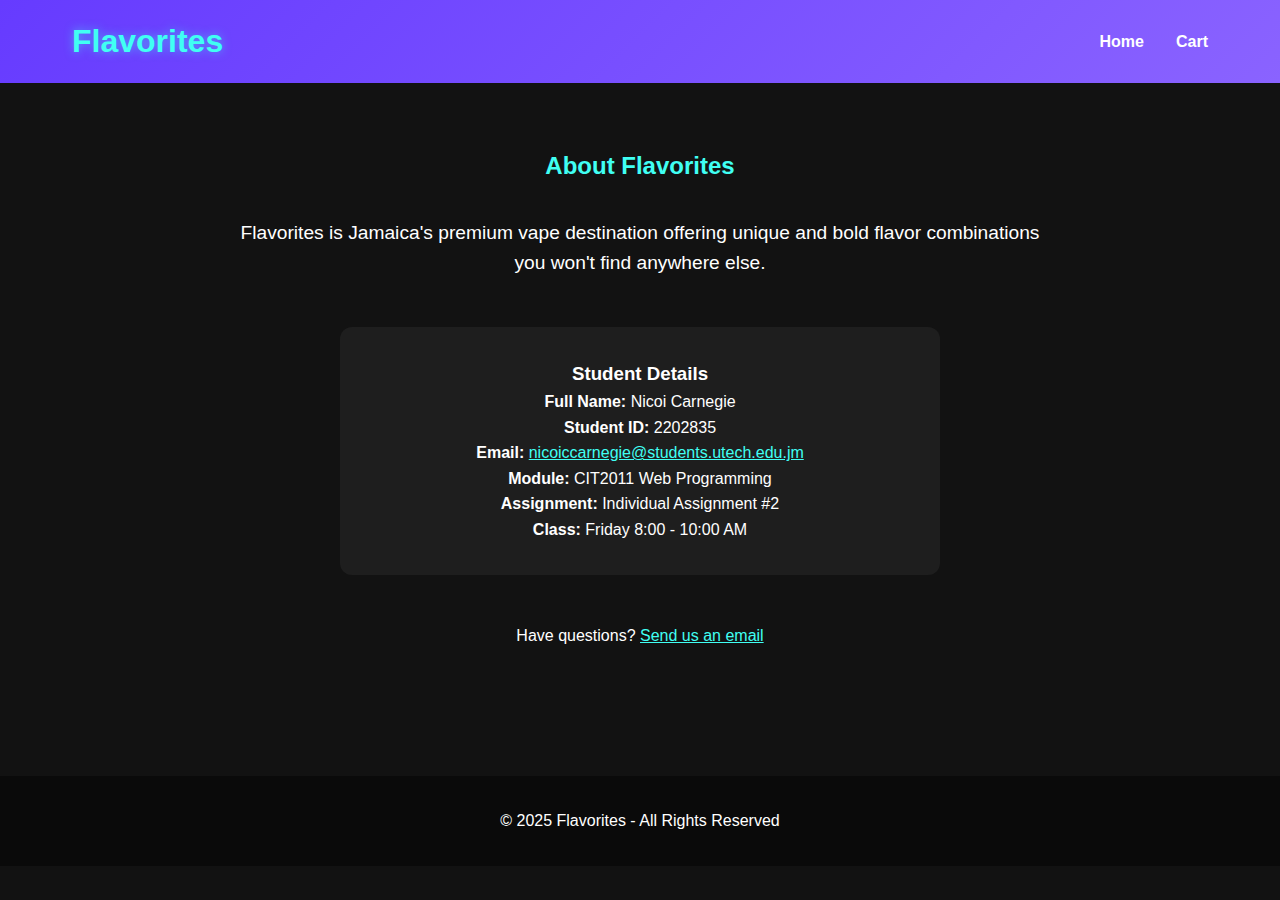
<file: about.html>
<!DOCTYPE html>
<html lang="en">
<head>
    <meta charset="UTF-8">
    <meta name="viewport" content="width=device-width, initial-scale=1.0">
    <title>About Us - Flavorites</title>
    <link rel="stylesheet" href="style.css">
</head>
<body>
    <header>
        <nav>
            <div class="logo">Flavorites</div>
            <div class="mobile-menu">Menu</div>
            <ul class="nav-links">
                <li><a href="index.html">Home</a></li>
                <li><a href="cart.html">Cart</a></li>
            </ul>
        </nav>
    </header>

    <div class="container" style="padding:4rem 0; text-align:center;">
        <h2 style="color:var(--secondary); margin-bottom:2rem;">About Flavorites</h2>
        <p style="font-size:1.2rem; max-width:800px; margin:0 auto 2rem;">
            Flavorites is Jamaica's premium vape destination offering unique and bold flavor combinations you won't find anywhere else.
        </p>
        
        <div style="background:#1e1e1e; padding:2rem; border-radius:var(--radius); max-width:600px; margin:3rem auto;">
            <h3>Student Details</h3>
            <p><strong>Full Name:</strong> Nicoi Carnegie</p>
            <p><strong>Student ID:</strong> 2202835</p>
            <p><strong>Email:</strong> <a href="mailto:nicoiccarnegie@students.utech.edu.jm" style="color:var(--secondary);">nicoiccarnegie@students.utech.edu.jm</a></p>
            <p><strong>Module:</strong> CIT2011 Web Programming</p>
            <p><strong>Assignment:</strong> Individual Assignment #2</p>
            <p><strong>Class:</strong> Friday 8:00 - 10:00 AM</p>
        </div>

        <p>
            Have questions? <a href="mailto:nicoiccarnegie@students.utech.edu.jm" style="color:var(--secondary); text-decoration:underline;">Send us an email</a>
        </p>
    </div>

    <footer>
        <p>© 2025 Flavorites - All Rights Reserved</p>
    </footer>
</body>

</html>
</file>
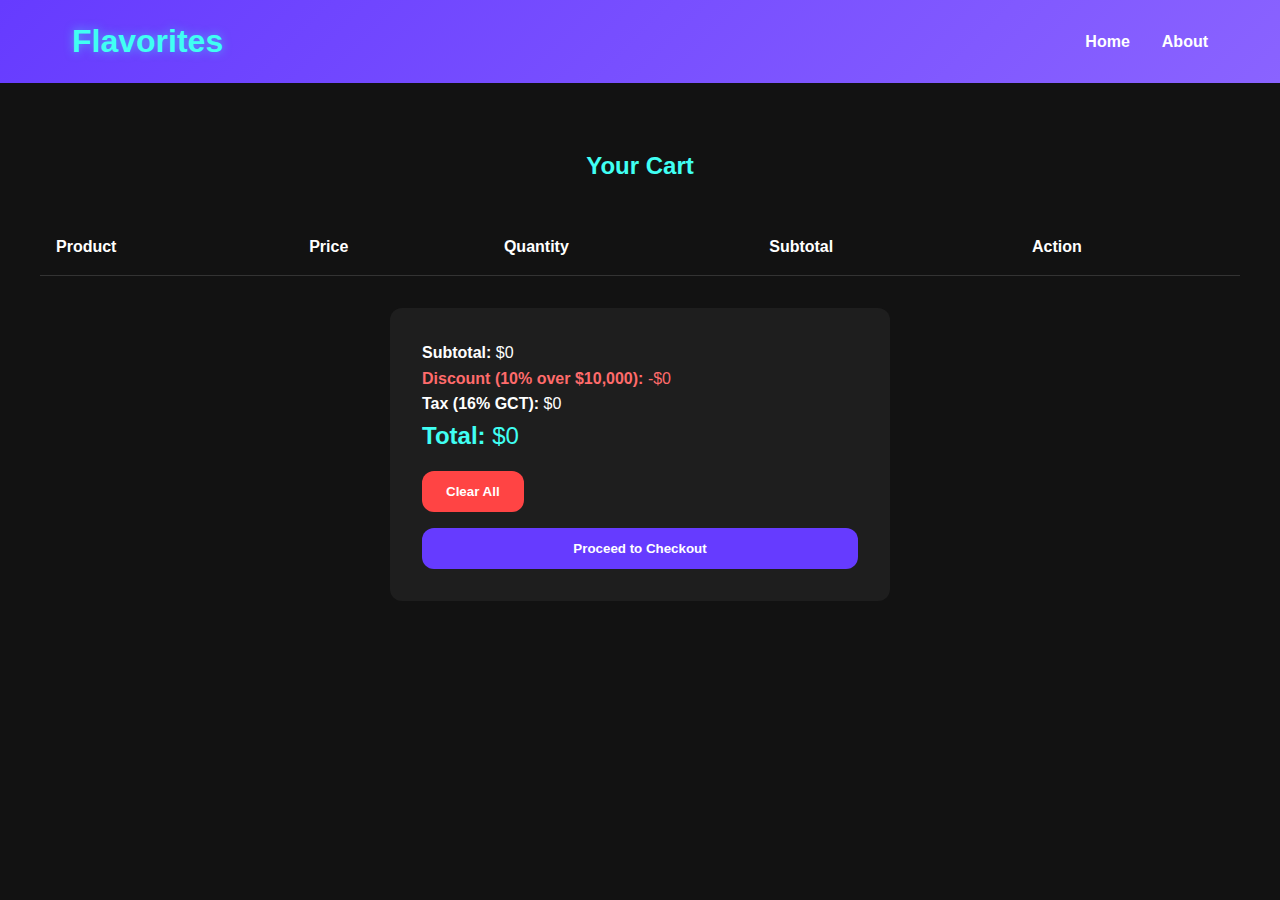
<file: cart.html>
<!DOCTYPE html>
<html lang="en">
<head>
    <meta charset="UTF-8">
    <meta name="viewport" content="width=device-width, initial-scale=1.0">
    <title>Cart - Flavorites</title>
    <link rel="stylesheet" href="style.css">
</head>
<body>
    <header>
        <nav>
            <div class="logo">Flavorites</div>
            <div class="mobile-menu">Menu</div>
            <ul class="nav-links">
                <li><a href="index.html">Home</a></li>
                <li><a href="about.html">About</a></li>
            </ul>
        </nav>
    </header>

    <div class="container" style="padding:4rem 0;">
        <h2 style="text-align:center; color:var(--secondary); margin-bottom:2rem;">Your Cart</h2>
        
        <table class="cart-table">
            <thead>
                <tr>
                    <th>Product</th>
                    <th>Price</th>
                    <th>Quantity</th>
                    <th>Subtotal</th>
                    <th>Action</th>
                </tr>
            </thead>
            <tbody>
                <!-- Filled by JS -->
            </tbody>
        </table>

        <div style="max-width:500px; margin:2rem auto; background:#1e1e1e; padding:2rem; border-radius:var(--radius);">
            <p><strong>Subtotal:</strong> <span id="subtotal">$0</span></p>
            <p style="color:#ff6b6b;"><strong>Discount (10% over $10,000):</strong> <span id="discount">$0</span></p>
            <p><strong>Tax (16% GCT):</strong> <span id="tax">$0</span></p>
            <p style="font-size:1.5rem; color:var(--secondary);"><strong>Total:</strong> <span id="total">$0</span></p>
            
            <button id="clear-cart" class="btn" style="background:#ff4444; margin:1rem 0;">Clear All</button>
            <button id="checkout-btn" class="btn" style="width:100%;">Proceed to Checkout</button>
        </div>
    </div>

    <script src="script.js"></script>
</body>

</html>
</file>
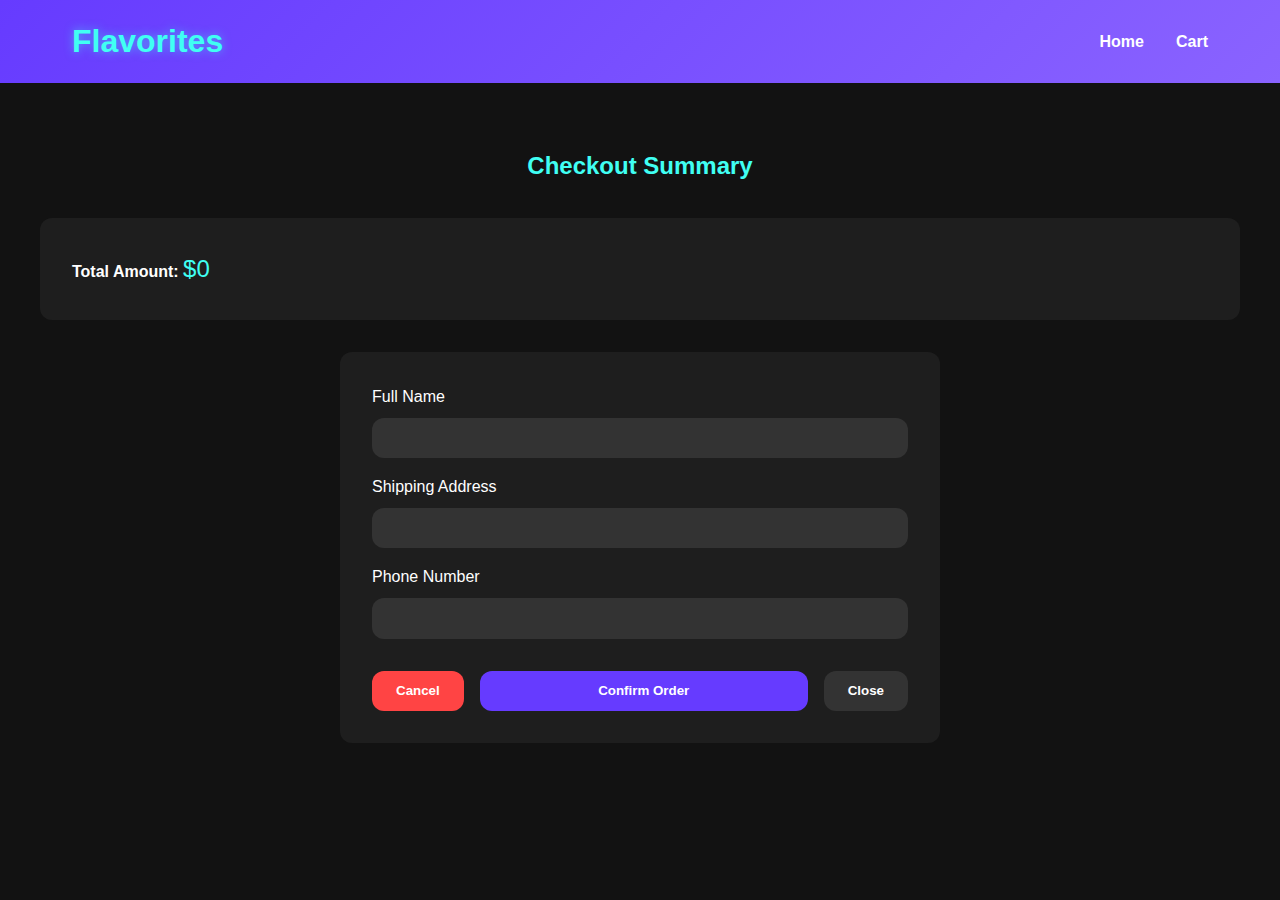
<file: checkout.html>
<!DOCTYPE html>
<html lang="en">
<head>
    <meta charset="UTF-8">
    <meta name="viewport" content="width=device-width, initial-scale=1.0">
    <title>Checkout - Flavorites</title>
    <link rel="stylesheet" href="style.css">
</head>
<body>
    <header>
        <nav>
            <div class="logo">Flavorites</div>
            <div class="mobile-menu">Menu</div>
            <ul class="nav-links">
                <li><a href="index.html">Home</a></li>
                <li><a href="cart.html">Cart</a></li>
            </ul>
        </nav>
    </header>

    <div class="container" style="padding:4rem 0;">
        <h2 style="text-align:center; color:var(--secondary);">Checkout Summary</h2>
        
        <div style="background:#1e1e1e; padding:2rem; border-radius:var(--radius); margin:2rem 0;">
            <p><strong>Total Amount:</strong> <span id="total" style="color:var(--secondary); font-size:1.5rem;">$0</span></p>
        </div>

        <form style="max-width:600px; margin:0 auto; background:#1e1e1e; padding:2rem; border-radius:var(--radius);">
            <div class="form-group">
                <label>Full Name</label>
                <input type="text" required>
            </div>
            <div class="form-group">
                <label>Shipping Address</label>
                <input type="text" required>
            </div>
            <div class="form-group">
                <label>Phone Number</label>
                <input type="tel" required>
            </div>
            <div style="display:flex; gap:1rem; margin-top:2rem;">
                <button type="button" class="btn" style="background:#ff4444;" onclick="history.back()">Cancel</button>
                <button type="submit" class="btn" style="flex:1;">Confirm Order</button>
                <button type="button" class="btn" style="background:#333;" onclick="window.location='cart.html'">Close</button>
            </div>
        </form>
    </div>

    <script src="../script.js"></script>
    <script>
        // Show total from cart
        const cart = JSON.parse(localStorage.getItem('cart')) || [];
        let subtotal = cart.reduce((sum, item) => sum + item.price * item.quantity, 0);
        let discount = subtotal > 10000 ? subtotal * 0.10 : 0;
        let tax = (subtotal - discount) * 0.16;
        let total = subtotal - discount + tax;
        document.getElementById('total').textContent = '$' + total.toFixed(0);
    </script>
</body>

</html>
</file>
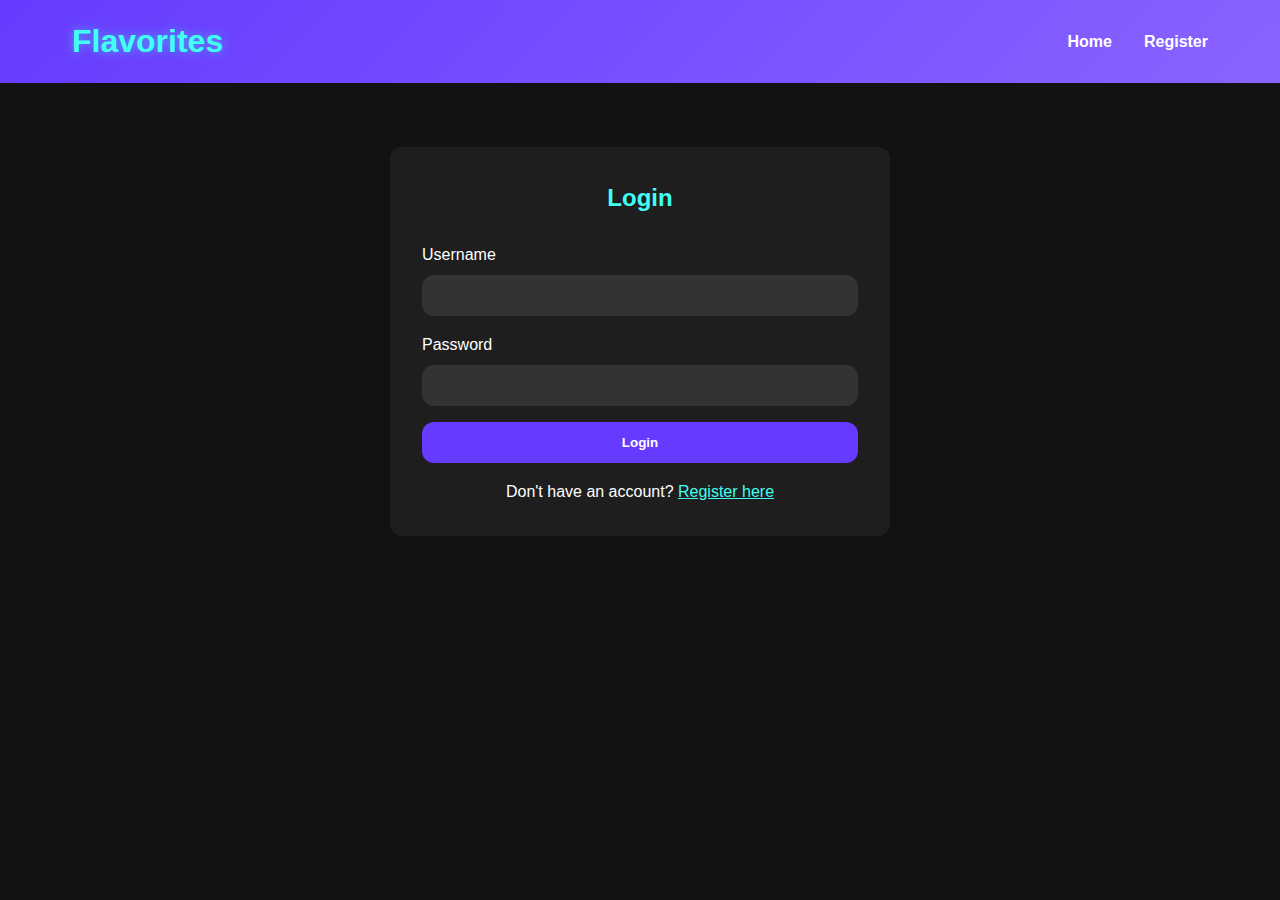
<file: login.html>
<!DOCTYPE html>
<html lang="en">
<head>
    <meta charset="UTF-8">
    <meta name="viewport" content="width=device-width, initial-scale=1.0">
    <title>Login - Flavorites</title>
    <link rel="stylesheet" href="../style.css">
</head>
<body>
    <header>
        <nav>
            <div class="logo">Flavorites</div>
            <div class="mobile-menu">Menu</div>
            <ul class="nav-links">
                <li><a href="index.html">Home</a></li>
                <li><a href="register.html">Register</a></li>
            </ul>
        </nav>
    </header>

    <div class="container" style="max-width: 500px; margin: 4rem auto; padding: 2rem; background: #1e1e1e; border-radius: var(--radius);">
        <h2 style="text-align:center; color:var(--secondary); margin-bottom:1.5rem;">Login</h2>
        <form id="login-form">
            <div class="form-group">
                <label>Username</label>
                <input type="text" id="username" required>
            </div>
            <div class="form-group">
                <label>Password</label>
                <input type="password" id="password" required>
            </div>
            <p class="error" id="login-error">Invalid username or password</p>
            <button type="submit" class="btn" style="width:100%;">Login</button>
        </form>
        <p style="text-align:center; margin-top:1rem;">
            Don't have an account? <a href="register.html" style="color:var(--secondary);">Register here</a>
        </p>
    </div>

    <script src="../script.js"></script>
</body>
</html>
</file>
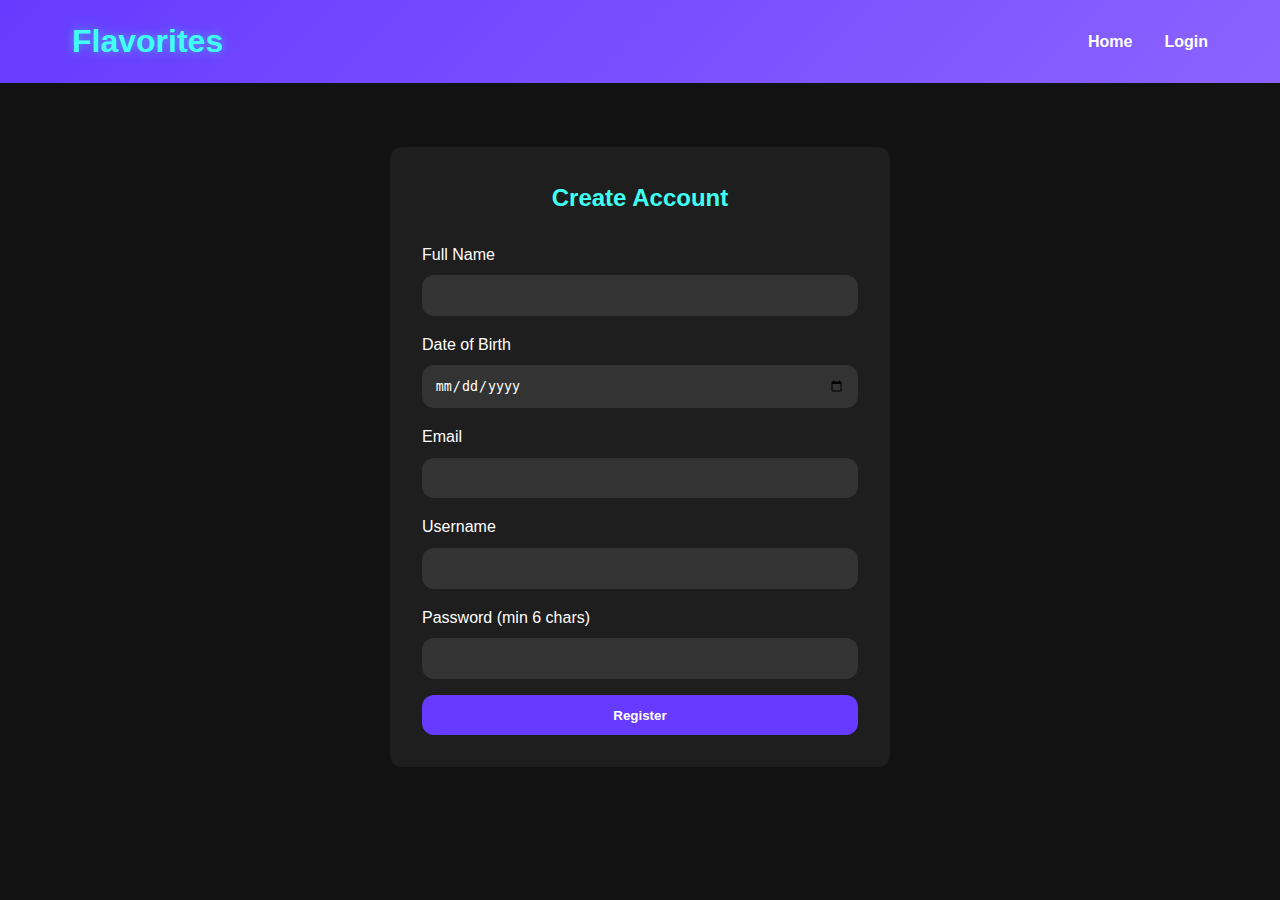
<file: register.html>
<!DOCTYPE html>
<html lang="en">
<head>
    <meta charset="UTF-8">
    <meta name="viewport" content="width=device-width, initial-scale=1.0">
    <title>Register - Flavorites</title>
    <link rel="stylesheet" href="../style.css">
</head>
<body>
    <header>
        <nav>
            <div class="logo">Flavorites</div>
            <div class="mobile-menu">Menu</div>
            <ul class="nav-links">
                <li><a href="index.html">Home</a></li>
                <li><a href="login.html">Login</a></li>
            </ul>
        </nav>
    </header>

    <div class="container" style="max-width: 500px; margin: 4rem auto; padding: 2rem; background: #1e1e1e; border-radius: var(--radius);">
        <h2 style="text-align:center; color:var(--secondary); margin-bottom:1.5rem;">Create Account</h2>
        <form id="register-form">
            <div class="form-group">
                <label>Full Name</label>
                <input type="text" id="name" required>
            </div>
            <div class="form-group">
                <label>Date of Birth</label>
                <input type="date" id="dob" required>
            </div>
            <div class="form-group">
                <label>Email</label>
                <input type="email" id="email" required>
            </div>
            <div class="form-group">
                <label>Username</label>
                <input type="text" id="username" required>
            </div>
            <div class="form-group">
                <label>Password (min 6 chars)</label>
                <input type="password" id="password" required minlength="6">
            </div>
            <p class="error" id="register-error">Please fix the errors above</p>
            <button type="submit" class="btn" style="width:100%;">Register</button>
        </form>
    </div>

    <script src="../script.js"></script>
</body>
</html>
</file>
<file: style.css>
/* ===============================================
   Flavorites - E-commerce Website
   Student: Nicoi Carnegie | ID: 2202835
   Module: CIT2011 Web Programming | IA#2 S1 AY25-26
   Primary: #663BFF   Secondary: #40FFF3   Accent: #C28F00
   =============================================== */

   :root {
    --primary: #663BFF;
    --secondary: #40FFF3;
    --accent: #C28F00;
    --dark: #121212;
    --light: #f8f9fa;
    --gray: #333;
    --radius: 12px;
    --transition: all 0.3s ease;
}

* {
    margin: 0;
    padding: 0;
    box-sizing: border-box;
}

body {
    font-family: 'Segoe UI', Tahoma, Geneva, Verdana, sans-serif;
    background: var(--dark);
    color: #fff;
    line-height: 1.6;
}

/* IA#2 - Using element, class, id, descendant, pseudo-class selectors */
header { background: linear-gradient(135deg, var(--primary), #8a63ff); padding: 1rem 0; position: sticky; top: 0; z-index: 100; }
nav { max-width: 1200px; margin: 0 auto; display: flex; justify-content: space-between; align-items: center; padding: 0 2rem; }
.logo { font-size: 2rem; font-weight: 800; color: var(--secondary); text-shadow: 0 0 10px rgba(64,255,243,0.5); }
nav ul { list-style: none; display: flex; gap: 2rem; }
nav a { color: white; text-decoration: none; font-weight: 600; transition: var(--transition); }
nav a:hover { color: var(--secondary); }

/* Mobile menu */
.mobile-menu { display: none; font-size: 1.8rem; cursor: pointer; }

.container { max-width: 1200px; margin: 0 auto; padding: 0 1rem; }

/* Hero */
.hero {
    background: linear-gradient(rgba(0,0,0,0.7), rgba(0,0,0,0.7)), url('Assets/vape1.jpg') center/cover no-repeat;
    height: 70vh;
    display: flex;
    align-items: center;
    text-align: center;
    color: white;
}
.hero h1 { font-size: 4rem; margin-bottom: 1rem; }
.hero p { font-size: 1.5rem; margin-bottom: 2rem; }

/* Products Grid - IA#2 Flexbox/Grid */
.products {
    display: grid;
    grid-template-columns: repeat(auto-fit, minmax(280px, 1fr));
    gap: 2rem;
    padding: 4rem 0;
}
.product-card {
    background: #1e1e1e;
    border-radius: var(--radius);
    overflow: hidden;
    transition: var(--transition);
    box-shadow: 0 5px 15px rgba(0,0,0,0.5);
}
.product-card:hover { transform: translateY(-10px); }
.product-card img { width: 100%; height: 250px; object-fit: cover; }
.product-info { padding: 1.5rem; }
.price { color: var(--secondary); font-size: 1.5rem; font-weight: bold; }
.btn {
    background: var(--primary);
    color: white;
    border: none;
    padding: 0.8rem 1.5rem;
    border-radius: var(--radius);
    cursor: pointer;
    transition: var(--transition);
    font-weight: 600;
}
.btn:hover { background: var(--accent); }

/* Cart Table */
.cart-table { width: 100%; border-collapse: collapse; margin: 2rem 0; }
.cart-table th, .cart-table td { padding: 1rem; text-align: left; border-bottom: 1px solid #333; }
.quantity-input { width: 60px; padding: 0.5rem; background: #333; color: white; border: none; border-radius: 6px; }

/* Forms */
.form-group { margin-bottom: 1rem; }
.form-group label { display: block; margin-bottom: 0.5rem; }
.form-group input, .form-group select {
    width: 100%;
    padding: 0.8rem;
    border-radius: var(--radius);
    border: none;
    background: #333;
    color: white;
}
.error { color: #ff6b6b; font-size: 0.9rem; margin-top: 0.5rem; display: none; }

/* Footer */
footer {
    background: #0a0a0a;
    text-align: center;
    padding: 2rem;
    margin-top: 4rem;
}

/* Responsive - Mobile first */
@media (max-width: 600px) {
    .hero h1 { font-size: 2.5rem; }
    nav ul { display: none; }
    .mobile-menu { display: block; }
    .nav-links.active { 
        display: flex; 
        flex-direction: column; 
        position: absolute; 
        top: 100%; 
        left: 0; 
        width: 100%; 
        background: var(--primary); 
        padding: 1rem 0;
    }
    .nav-links.active a { padding: 1rem; text-align: center; }
}

/* Desktop adjustments */
@media (min-width: 950px) {
    .hero h1 { font-size: 5rem; }
}
</file>
